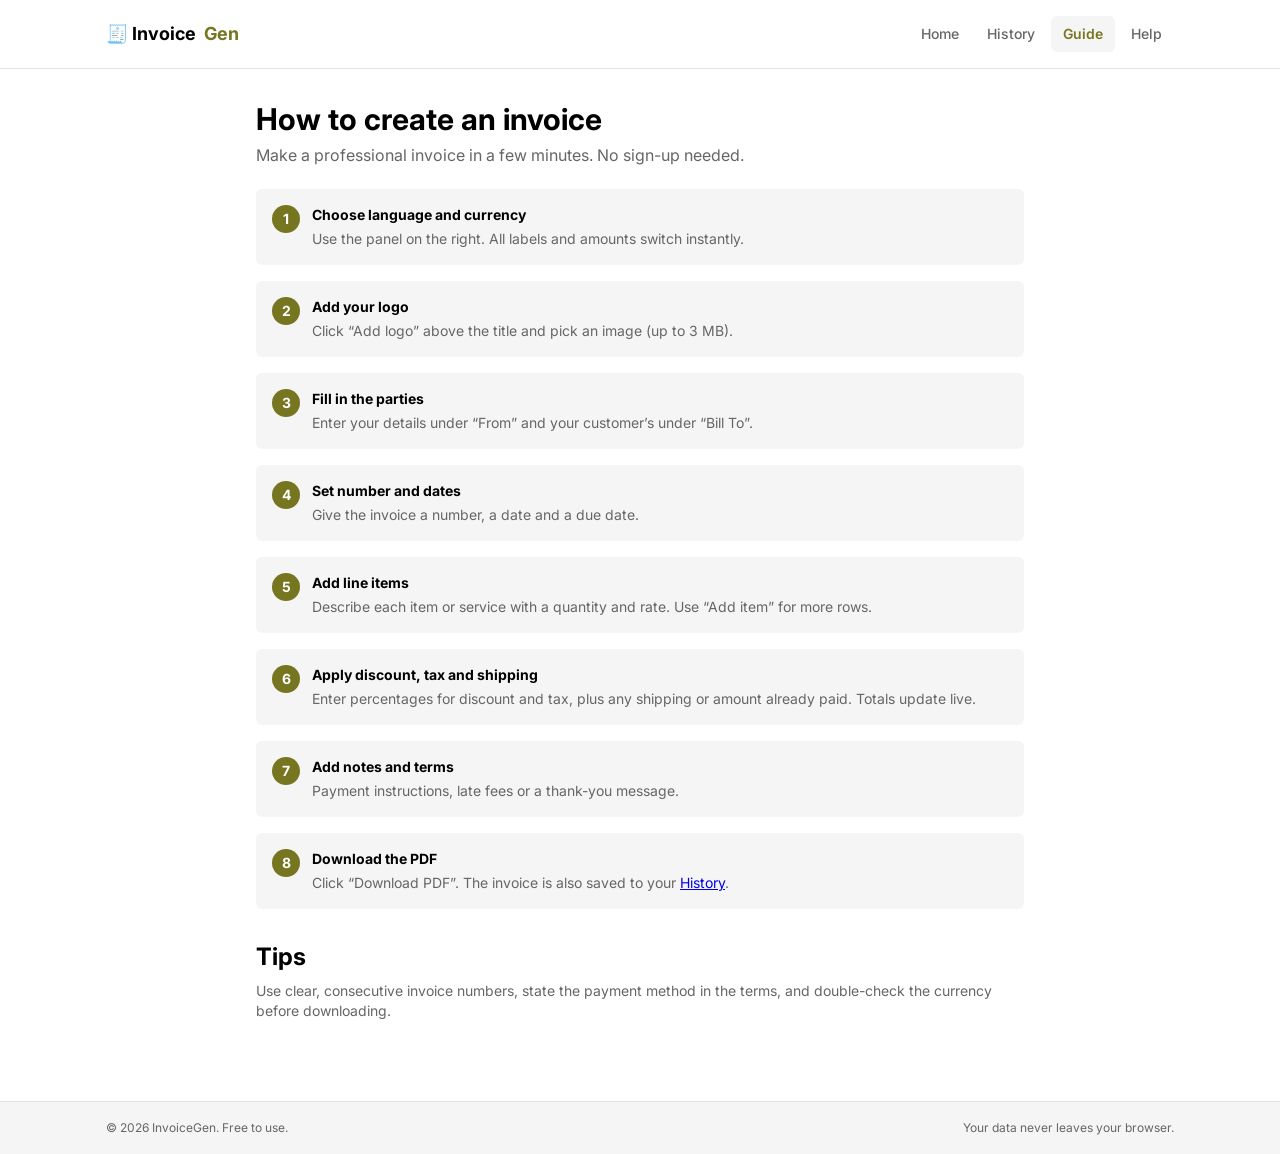
<file: guide.html>
<!DOCTYPE html>
<html lang="en">
<head>
<meta charset="utf-8">
<meta name="viewport" content="width=device-width, initial-scale=1, viewport-fit=cover">
<title>Guide · Invoice Generator</title>
<link rel="preconnect" href="https://fonts.googleapis.com">
<link href="https://fonts.googleapis.com/css2?family=Inter:wght@400;500;600;700&display=swap" rel="stylesheet">
<link rel="stylesheet" href="css/style.css">
</head>
<body>
<header class="site-header">
<div class="in">
<a class="brand" href="index.html">🧾 Invoice<b>Gen</b></a>
<nav class="nav" aria-label="Main">
<a href="index.html">Home</a>
<a href="history.html">History</a>
<a href="guide.html" class="active" aria-current="page">Guide</a>
<a href="help.html">Help</a>
</nav>
</div>
</header>
<main class="page">
<h1>How to create an invoice</h1>
<p class="lead">Make a professional invoice in a few minutes. No sign-up needed.</p>
<ol class="steps">
<li><b>Choose language and currency</b><span>Use the panel on the right. All labels and amounts switch instantly.</span></li>
<li><b>Add your logo</b><span>Click “Add logo” above the title and pick an image (up to 3 MB).</span></li>
<li><b>Fill in the parties</b><span>Enter your details under “From” and your customer’s under “Bill To”.</span></li>
<li><b>Set number and dates</b><span>Give the invoice a number, a date and a due date.</span></li>
<li><b>Add line items</b><span>Describe each item or service with a quantity and rate. Use “Add item” for more rows.</span></li>
<li><b>Apply discount, tax and shipping</b><span>Enter percentages for discount and tax, plus any shipping or amount already paid. Totals update live.</span></li>
<li><b>Add notes and terms</b><span>Payment instructions, late fees or a thank-you message.</span></li>
<li><b>Download the PDF</b><span>Click “Download PDF”. The invoice is also saved to your <a href="history.html">History</a>.</span></li>
</ol>
<h2>Tips</h2>
<p>Use clear, consecutive invoice numbers, state the payment method in the terms, and double-check the currency before downloading.</p>
</main>
<footer class="site-footer">
<div class="in">
<span>&copy; <span id="year">2026</span> InvoiceGen. Free to use.</span>
<span id="f-priv">Your data never leaves your browser.</span>
</div>
</footer>
<script src="js/common.js"></script>
</body>
</html>
</file>
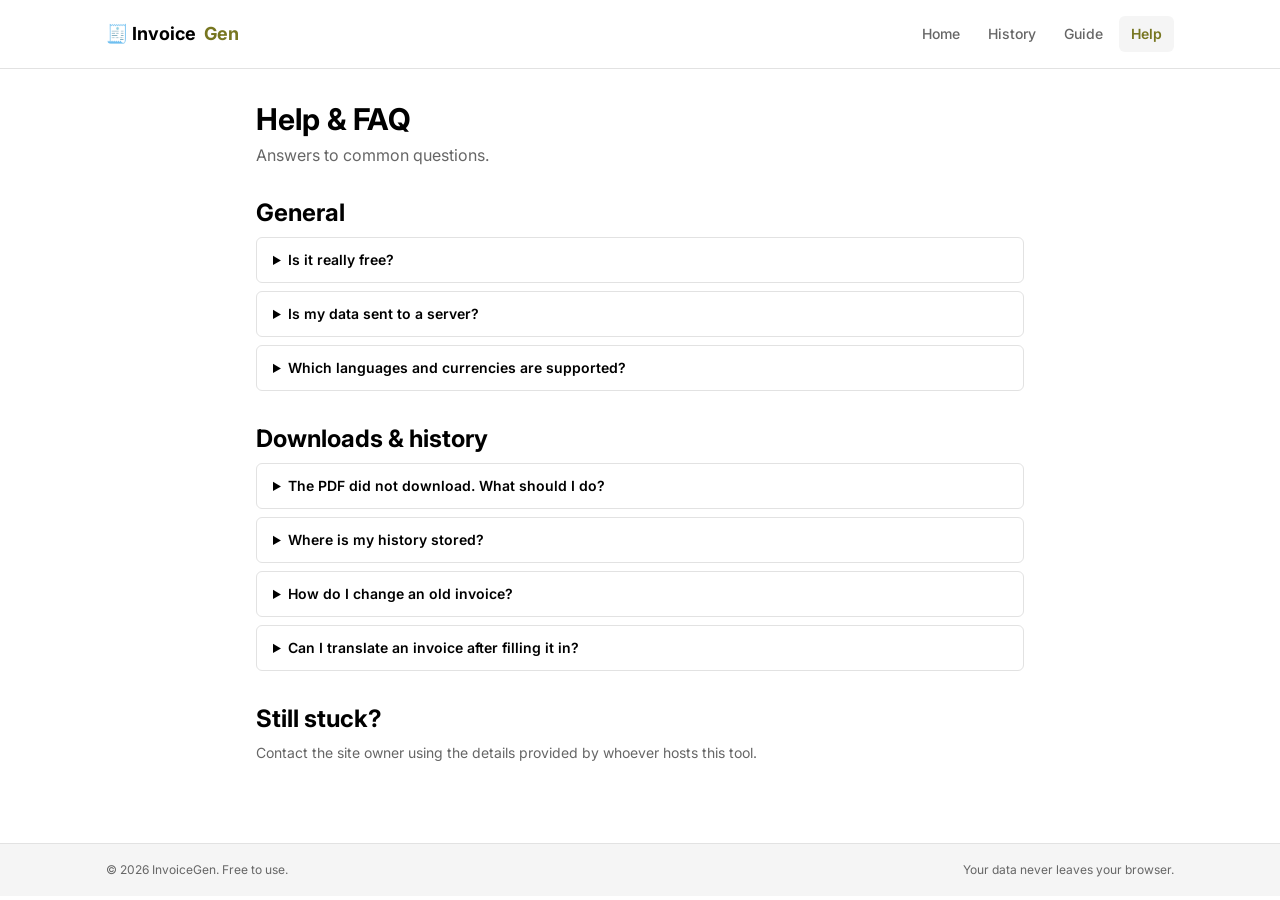
<file: help.html>
<!DOCTYPE html>
<html lang="en">
<head>
<meta charset="utf-8">
<meta name="viewport" content="width=device-width, initial-scale=1, viewport-fit=cover">
<title>Help · Invoice Generator</title>
<link rel="preconnect" href="https://fonts.googleapis.com">
<link href="https://fonts.googleapis.com/css2?family=Inter:wght@400;500;600;700&display=swap" rel="stylesheet">
<link rel="stylesheet" href="css/style.css">
</head>
<body>
<header class="site-header">
<div class="in">
<a class="brand" href="index.html">🧾 Invoice<b>Gen</b></a>
<nav class="nav" aria-label="Main">
<a href="index.html">Home</a>
<a href="history.html">History</a>
<a href="guide.html">Guide</a>
<a href="help.html" class="active" aria-current="page">Help</a>
</nav>
</div>
</header>
<main class="page">
<h1>Help &amp; FAQ</h1>
<p class="lead">Answers to common questions.</p>
<h2>General</h2>
<details><summary>Is it really free?</summary><p>Yes. There are no accounts, limits or watermarks.</p></details>
<details><summary>Is my data sent to a server?</summary><p>No. Everything is processed in your browser. Your logo and invoice details are never uploaded.</p></details>
<details><summary>Which languages and currencies are supported?</summary><p>English, Spanish, French, German, Portuguese and Hindi, and 14 major currencies including USD, EUR, GBP, INR, JPY and AED.</p></details>
<h2>Downloads &amp; history</h2>
<details><summary>The PDF did not download. What should I do?</summary><p>Allow downloads or pop-ups for this site, then try again. Make sure the logo (if any) is a standard image file such as PNG or JPG.</p></details>
<details><summary>Where is my history stored?</summary><p>In your browser’s local storage, on this device only. Clearing browser data, using private mode or switching devices means the history will not be available.</p></details>
<details><summary>How do I change an old invoice?</summary><p>Open <a href="history.html">History</a>, click “Edit / Re-download”, change what you need and download again. The entry is updated, not duplicated.</p></details>
<details><summary>Can I translate an invoice after filling it in?</summary><p>Yes. Switch the language and the labels change; text you typed yourself stays as written.</p></details>
<h2>Still stuck?</h2>
<p>Contact the site owner using the details provided by whoever hosts this tool.</p>
</main>
<footer class="site-footer">
<div class="in">
<span>&copy; <span id="year">2026</span> InvoiceGen. Free to use.</span>
<span id="f-priv">Your data never leaves your browser.</span>
</div>
</footer>
<script src="js/common.js"></script>
</body>
</html>
</file>
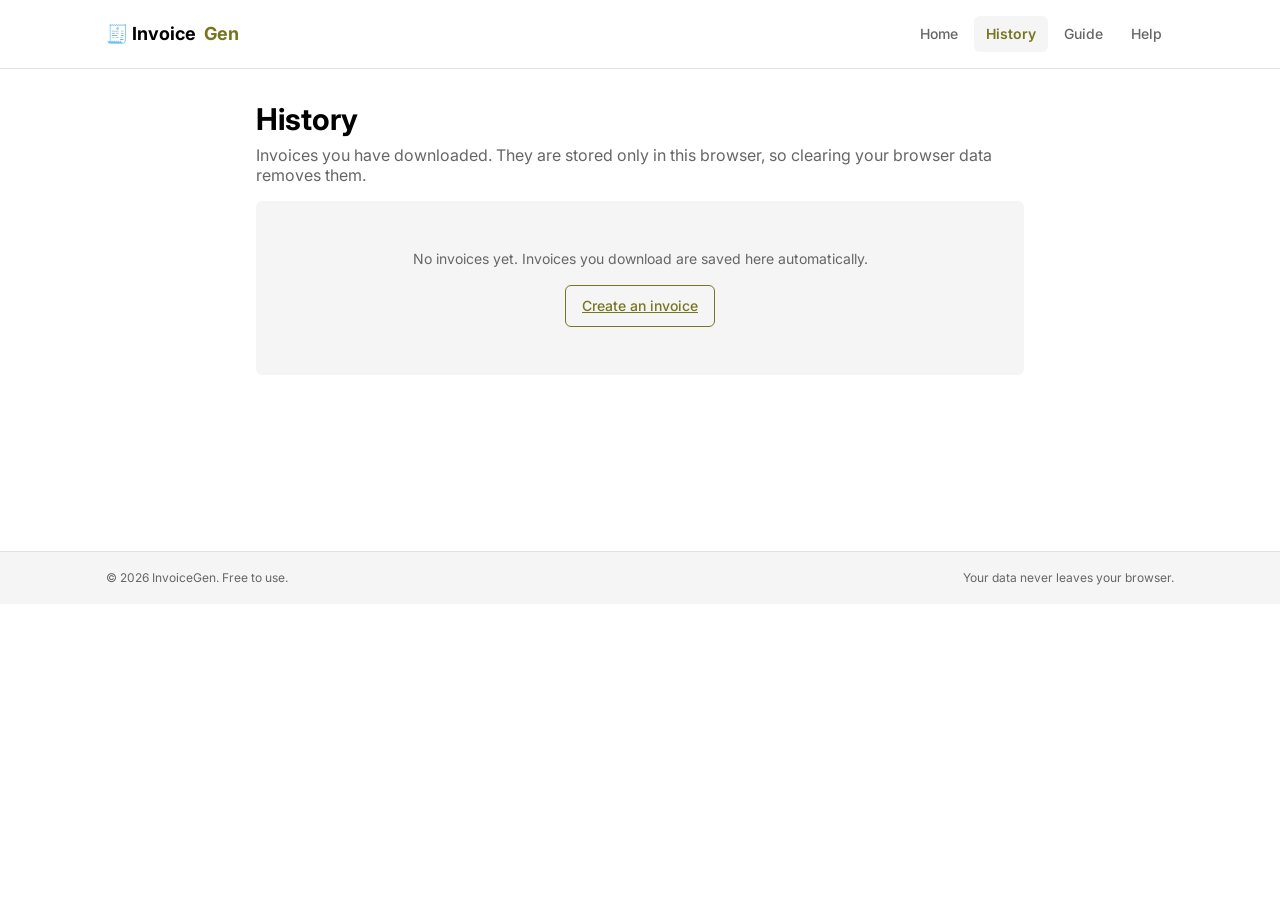
<file: history.html>
<!DOCTYPE html>
<html lang="en">
<head>
<meta charset="utf-8">
<meta name="viewport" content="width=device-width, initial-scale=1, viewport-fit=cover">
<title>History · Invoice Generator</title>
<link rel="preconnect" href="https://fonts.googleapis.com">
<link href="https://fonts.googleapis.com/css2?family=Inter:wght@400;500;600;700&display=swap" rel="stylesheet">
<link rel="stylesheet" href="css/style.css">
</head>
<body>
<header class="site-header">
<div class="in">
<a class="brand" href="index.html">🧾 Invoice<b>Gen</b></a>
<nav class="nav" aria-label="Main">
<a href="index.html">Home</a>
<a href="history.html" class="active" aria-current="page">History</a>
<a href="guide.html">Guide</a>
<a href="help.html">Help</a>
</nav>
</div>
</header>
<main class="page">
<h1>History</h1>
<p class="lead">Invoices you have downloaded. They are stored only in this browser, so clearing your browser data removes them.</p>
<div id="hroot"></div>
</main>
<footer class="site-footer">
<div class="in">
<span>&copy; <span id="year">2026</span> InvoiceGen. Free to use.</span>
<span id="f-priv">Your data never leaves your browser.</span>
</div>
</footer>
<script src="js/common.js"></script>
<script src="js/history.js"></script>
</body>
</html>
</file>
<file: css/style.css>
:root{--bg:#fff;--bg2:#f5f5f5;--text:#000;--muted:#666;--border:#e2e2e2;--accent:#777620;--on-accent:#fff;--sheet:#fff;
box-sizing:border-box;padding-top:env(safe-area-inset-top,0px);padding-bottom:env(safe-area-inset-bottom,0px)}
@media (prefers-color-scheme:dark){:root:not([data-theme="light"]){color-scheme:dark;--bg:#161614;--bg2:#222220;--text:#f2f2ee;--muted:#a3a39a;--border:#3a3a36;--accent:#b5b44a;--on-accent:#111;--sheet:#1e1e1c}}
:root[data-theme="dark"]{color-scheme:dark;--bg:#161614;--bg2:#222220;--text:#f2f2ee;--muted:#a3a39a;--border:#3a3a36;--accent:#b5b44a;--on-accent:#111;--sheet:#1e1e1c}
*{box-sizing:inherit}html{scroll-padding-top:env(safe-area-inset-top,0px)}
body{margin:0;background:var(--bg);color:var(--text);font-family:Inter,system-ui,sans-serif;font-size:14px;line-height:20px}
header.hero{max-width:1100px;margin:0 auto;padding:32px 16px 8px}
h1{font-size:30px;line-height:36px;margin:0 0 8px;font-weight:700}
.sub{color:var(--muted);margin:0}
.wrap{max-width:1100px;margin:0 auto;padding:16px;display:grid;grid-template-columns:1fr 240px;gap:24px;align-items:start}
.sheet{background:var(--sheet);border:1px solid var(--border);border-radius:6px;padding:32px;box-shadow:1px 1px 0 rgba(0,0,0,.1),3px 3px 0 var(--bg2);min-width:0}
input,textarea,select{font:inherit;color:var(--text);background:var(--bg);border:1px solid var(--border);border-radius:6px;padding:8px 12px;width:100%;resize:vertical}
input:focus,textarea:focus,select:focus{outline:2px solid var(--accent);outline-offset:-1px}
textarea{min-height:64px}
.top{display:flex;justify-content:space-between;gap:24px;flex-wrap:wrap;margin-bottom:24px}
.title{font-size:30px;font-weight:700;letter-spacing:.02em;text-transform:uppercase;border:0;background:transparent;padding:0;width:auto;max-width:100%}
.meta{display:grid;grid-template-columns:auto 160px;gap:8px;align-items:center;justify-content:end}
.meta label{color:var(--muted);text-align:right;font-weight:500}
.parties{display:grid;grid-template-columns:1fr 1fr;gap:24px;margin-bottom:24px}
.lbl{display:block;font-size:12px;line-height:16px;font-weight:600;letter-spacing:.6px;text-transform:uppercase;color:var(--muted);margin-bottom:8px}
.row{display:grid;grid-template-columns:1fr 80px 110px 110px 32px;gap:8px;margin-bottom:8px;align-items:start}
.head{background:var(--accent);color:var(--on-accent);border-radius:6px;padding:8px;font-size:12px;font-weight:600;letter-spacing:.6px;text-transform:uppercase;margin-bottom:8px}
.head span:nth-child(n+2){text-align:right}
.row .amt{text-align:right;padding:8px 4px;font-weight:500}
.row input[type=number]{text-align:right}
.x{background:none;border:0;color:var(--muted);font-size:18px;cursor:pointer;padding:6px}
.x:hover{color:var(--text)}
.btn{display:inline-flex;align-items:center;justify-content:center;gap:8px;border-radius:6px;padding:10px 16px;font:inherit;font-weight:500;cursor:pointer;border:1px solid var(--accent);background:transparent;color:var(--accent)}
.btn.primary{background:var(--accent);color:var(--on-accent);width:100%;font-weight:600}
.bottom{display:grid;grid-template-columns:1fr 280px;gap:24px;margin-top:24px}
.tot{display:grid;grid-template-columns:1fr 110px;gap:8px;align-items:center}
.tot .k{color:var(--muted);text-align:right;font-weight:500}.tot .v{text-align:right;font-weight:500}
.tot input{text-align:right}
.grand{font-weight:700;font-size:18px;color:var(--text)!important}
.side{position:sticky;top:16px;display:flex;flex-direction:column;gap:16px}
.card{background:var(--bg2);border-radius:6px;padding:16px;display:flex;flex-direction:column;gap:8px}
.note{font-size:12px;color:var(--muted);margin:0}
[hidden]{display:none!important}
.left{display:flex;flex-direction:column;gap:8px;align-items:flex-start}
.logo{display:flex;align-items:center;justify-content:center;min-width:140px;min-height:72px;max-width:220px;border:1px dashed var(--border);border-radius:6px;color:var(--muted);cursor:pointer;padding:8px;font-weight:500}
.logo img{max-height:80px;max-width:200px;display:block}
.logo.has{border-color:transparent;padding:0}
.rm{background:none;border:0;color:var(--muted);font:inherit;font-size:12px;cursor:pointer;padding:0;text-decoration:underline}
#pdfHost{position:absolute;left:-10000px;top:0}
@media(max-width:860px){.wrap{grid-template-columns:1fr}.side{position:static;order:-1}.parties,.bottom{grid-template-columns:1fr}.sheet{padding:16px}.meta{justify-content:start}}
@media(max-width:640px){.row{grid-template-columns:1fr 64px 84px}.row .amt{grid-column:1/3;text-align:left}.head{display:none}.row .desc{grid-column:1/4}}
@media print{
:root{--bg:#fff;--bg2:#fff;--text:#000;--muted:#555;--border:#ddd;--accent:#777620;--on-accent:#fff;--sheet:#fff;color-scheme:light}
header.hero,.side,.addbtn,.x{display:none!important}
.logo{border:0!important;padding:0!important}.rm{display:none!important}
.wrap{display:block;padding:0;max-width:none}.sheet{border:0;box-shadow:none;padding:0}
input,textarea,select{border:0!important;padding:2px 0!important;resize:none;background:transparent!important;-webkit-appearance:none;appearance:none}
.row{grid-template-columns:1fr 80px 110px 110px}.head{-webkit-print-color-adjust:exact;print-color-adjust:exact}
textarea.empty,.empty{display:none}
}
.site-header{border-bottom:1px solid var(--border);background:var(--bg)}
.site-header .in,.site-footer .in{max-width:1100px;margin:0 auto;padding:16px;display:flex;justify-content:space-between;align-items:center;gap:16px;flex-wrap:wrap}
.brand{display:flex;align-items:center;gap:8px;font-weight:700;font-size:18px;color:var(--text);text-decoration:none}
.brand b{color:var(--accent)}
.site-header .tag{color:var(--muted)}
.site-footer{border-top:1px solid var(--border);background:var(--bg2);margin-top:32px;color:var(--muted);font-size:12px}
@media print{.site-header,.site-footer{display:none!important}}
.nav{display:flex;gap:4px;flex-wrap:wrap}
.nav a{padding:8px 12px;border-radius:6px;color:var(--muted);text-decoration:none;font-weight:500}
.nav a:hover{background:var(--bg2);color:var(--text)}
.nav a.active{color:var(--accent);background:var(--bg2);font-weight:600}
.page{max-width:800px;margin:0 auto;padding:32px 16px;min-height:50vh}
.page h2{font-size:24px;line-height:32px;margin:32px 0 8px}
.page p{color:var(--muted);margin:0 0 16px}
.lead{font-size:16px}
.steps{list-style:none;counter-reset:s;padding:0;margin:24px 0;display:grid;gap:16px}
.steps li{counter-increment:s;background:var(--bg2);border-radius:6px;padding:16px 16px 16px 56px;position:relative}
.steps li::before{content:counter(s);position:absolute;left:16px;top:16px;width:28px;height:28px;border-radius:50%;background:var(--accent);color:var(--on-accent);font-weight:700;display:flex;align-items:center;justify-content:center}
.steps b{display:block;margin-bottom:4px}
.steps span{color:var(--muted)}
details{border:1px solid var(--border);border-radius:6px;padding:12px 16px;margin-bottom:8px;background:var(--bg)}
summary{cursor:pointer;font-weight:600}
details p{margin:8px 0 0}
.hlist{display:grid;gap:8px;margin-top:24px}
.hitem{display:grid;grid-template-columns:1fr auto;gap:8px 16px;align-items:center;border:1px solid var(--border);border-radius:6px;padding:16px;background:var(--bg)}
.hitem .t{font-weight:600}.hitem .s{color:var(--muted);font-size:12px}.hitem .amt2{font-weight:700;text-align:right}
.hact{display:flex;gap:8px;justify-content:flex-end;grid-column:2}
.btn.sm{padding:6px 12px}.btn.danger{border-color:var(--border);color:var(--muted)}
.empty-state{text-align:center;background:var(--bg2);border-radius:6px;padding:48px 16px;color:var(--muted)}
.bar{display:flex;justify-content:space-between;align-items:center;gap:16px;flex-wrap:wrap}
@media(max-width:640px){.hitem{grid-template-columns:1fr}.hact,.hitem .amt2{grid-column:1;justify-content:flex-start;text-align:left}}
</file>
